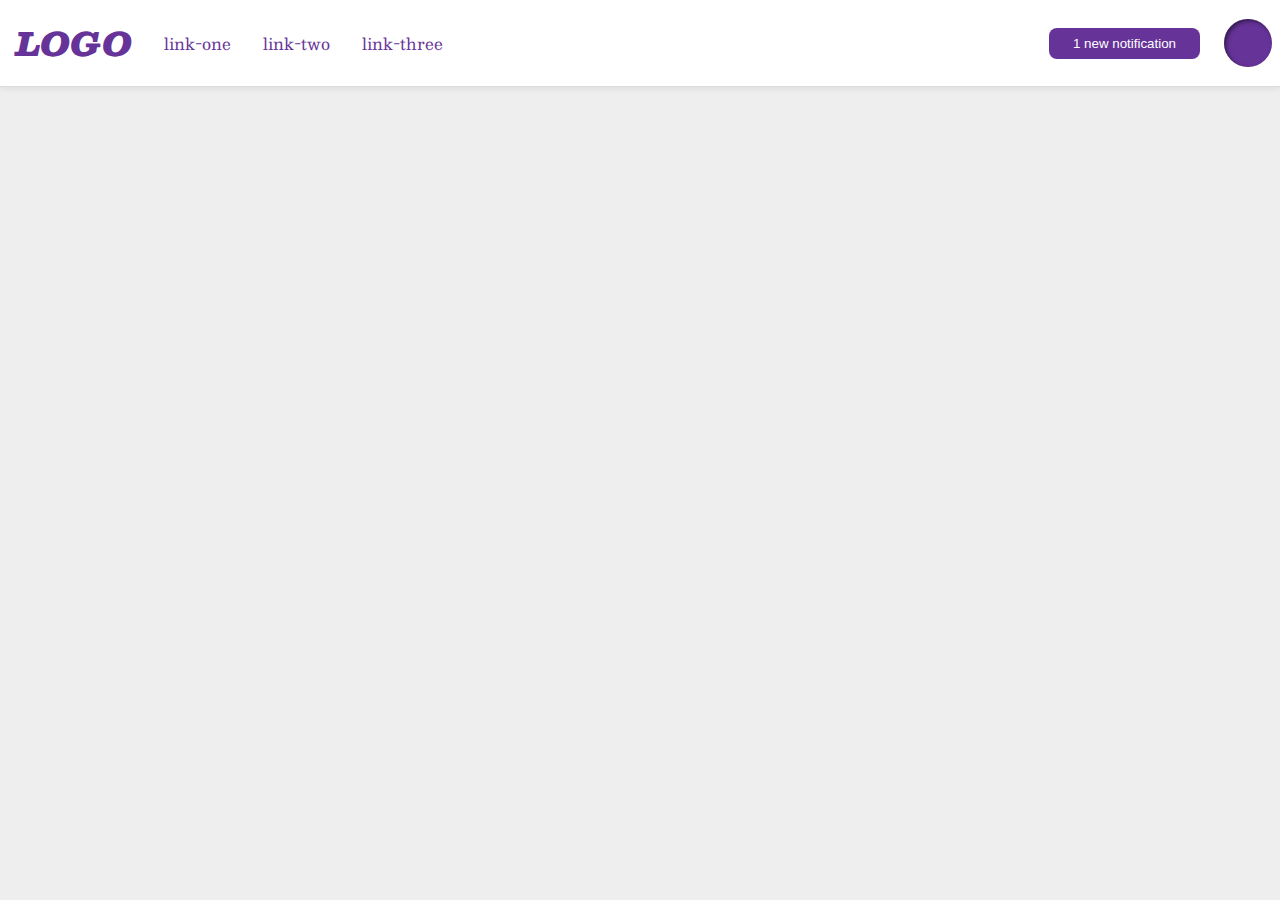
<file: flex/03-flex-header-2/index.html>
<!DOCTYPE html>
<html lang="en">
  <head>
    <meta charset="UTF-8">
    <meta http-equiv="X-UA-Compatible" content="IE=edge">
    <meta name="viewport" content="width=device-width, initial-scale=1.0">
    <title>Flex Header 2</title>
    <link rel="stylesheet" href="style.css">
  </head>
  <body>
    <div class="header">
      <div class="left">
      <div class="logo">
        LOGO
      </div>
      <ul class="links">
        <li><a href="https://google.com">link-one</a></li>
        <li><a href="https://google.com">link-two</a></li>
        <li><a href="https://google.com">link-three</a></li>
      </ul>
      </div>
      <div class="right">
      <button class="notifications">
        1 new notification
      </button>
      <div class="profile-image"></div>
    </div>
    </div>
  </body>
</html>
</file>
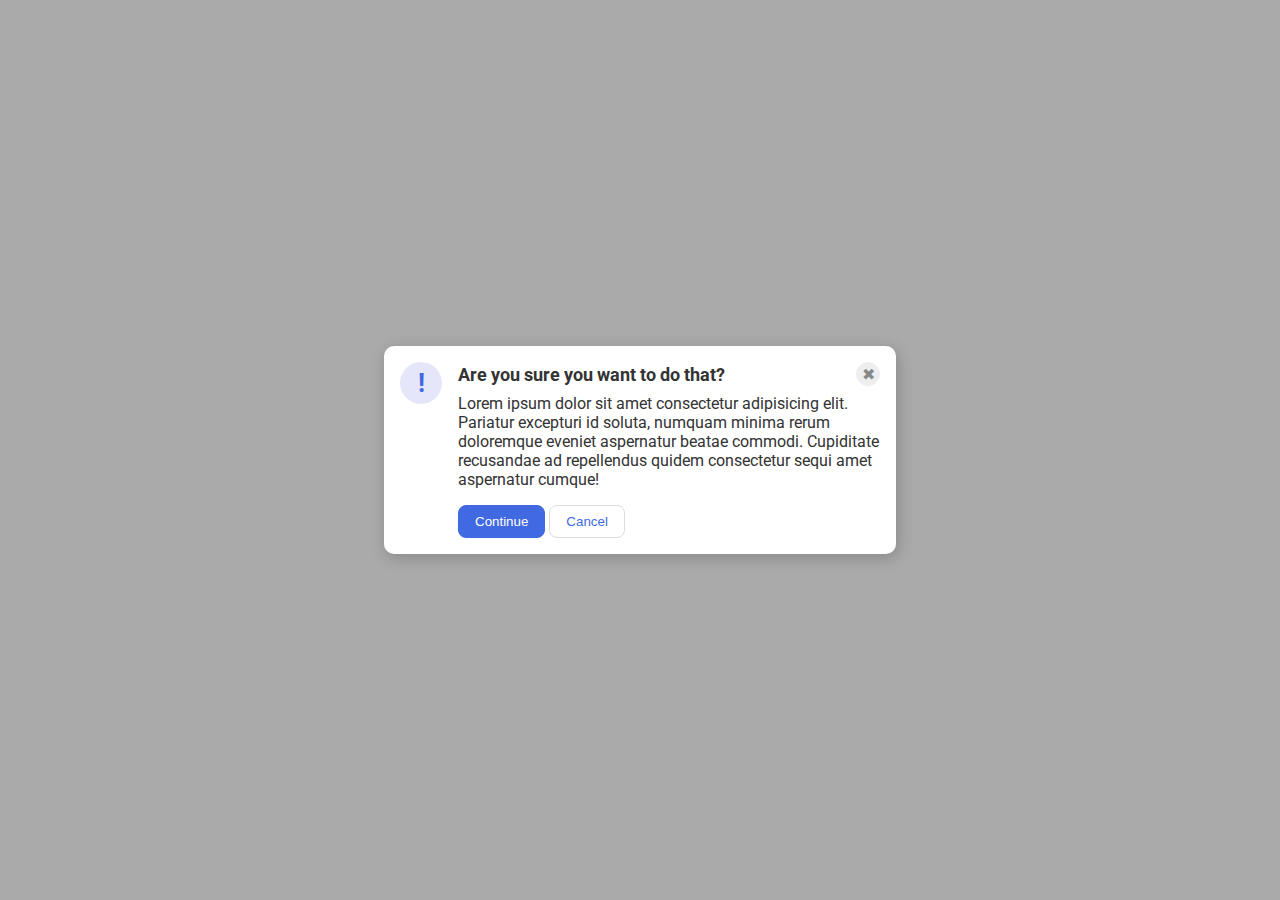
<file: flex/05-flex-modal/index.html>
<!DOCTYPE html>
<html lang="en">
  <head>
    <meta charset="UTF-8">
    <meta http-equiv="X-UA-Compatible" content="IE=edge">
    <meta name="viewport" content="width=device-width, initial-scale=1.0">
    <link rel="stylesheet" href="style.css">
    <title>Modal</title>
  </head>
  <body>
    <div class="modal">
      <div class="icon">!</div>
        <div class="content">
      <div class="header">Are you sure you want to do that?
      <button class="close-button">✖</button></div>
      <div class="text">Lorem ipsum dolor sit amet consectetur adipisicing elit. Pariatur excepturi id soluta, numquam minima rerum doloremque eveniet aspernatur beatae commodi. Cupiditate recusandae ad repellendus quidem consectetur sequi amet aspernatur cumque!</div>
      <button class="continue">Continue</button>
      <button class="cancel">Cancel</button>
        </div>
    </div>
  </body>
</html>
</file>
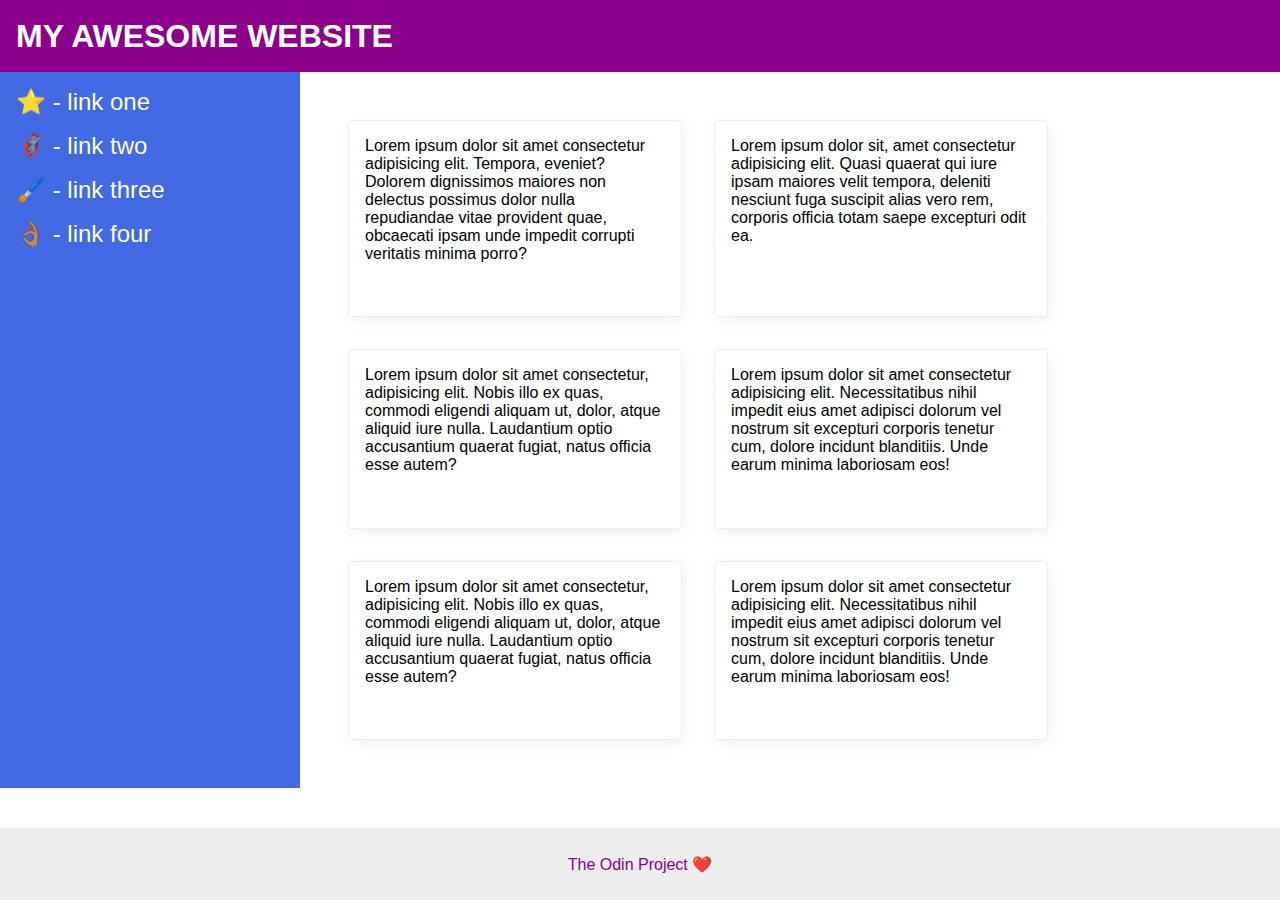
<file: flex/07-flex-layout-2/index.html>
<!DOCTYPE html>
<html lang="en">
  <head>
    <meta charset="UTF-8">
    <meta http-equiv="X-UA-Compatible" content="IE=edge">
    <meta name="viewport" content="width=device-width, initial-scale=1.0">
    <title>The Holy Grail</title>
    <link rel="stylesheet" href="style.css">
  </head>
  <body>
    <div class="header">
      MY AWESOME WEBSITE
    </div>
    <div class="body">
    <div class="sidebar">
      <ul>
        <li><a href="#">⭐ - link one</a></li>
        <li><a href="#">🦸🏽‍♂️ - link two</a></li>
        <li><a href="#">🖌️ - link three</a></li>
        <li><a href="#">👌🏽 - link four</a></li>
      </ul>
    </div>
    <div class="main">
    <div class="card">Lorem ipsum dolor sit amet consectetur adipisicing elit. Tempora, eveniet? Dolorem dignissimos maiores non delectus possimus dolor nulla repudiandae vitae provident quae, obcaecati ipsam unde impedit corrupti veritatis minima porro?</div>
    <div class="card">Lorem ipsum dolor sit, amet consectetur adipisicing elit. Quasi quaerat qui iure ipsam maiores velit tempora, deleniti nesciunt fuga suscipit alias vero rem, corporis officia totam saepe excepturi odit ea.</div>
    <div class="card">Lorem ipsum dolor sit amet consectetur, adipisicing elit. Nobis illo ex quas, commodi eligendi aliquam ut, dolor, atque aliquid iure nulla. Laudantium optio accusantium quaerat fugiat, natus officia esse autem?</div>
    <div class="card">Lorem ipsum dolor sit amet consectetur adipisicing elit. Necessitatibus nihil impedit eius amet adipisci dolorum vel nostrum sit excepturi corporis tenetur cum, dolore incidunt blanditiis. Unde earum minima laboriosam eos!</div>
    <div class="card">Lorem ipsum dolor sit amet consectetur, adipisicing elit. Nobis illo ex quas, commodi eligendi aliquam ut, dolor, atque aliquid iure nulla. Laudantium optio accusantium quaerat fugiat, natus officia esse autem?</div>
    <div class="card">Lorem ipsum dolor sit amet consectetur adipisicing elit. Necessitatibus nihil impedit eius amet adipisci dolorum vel nostrum sit excepturi corporis tenetur cum, dolore incidunt blanditiis. Unde earum minima laboriosam eos!</div>
    </div>
    </div>
    <div class="footer">
      The Odin Project ❤️
    </div>
  </body>
</html>
</file>
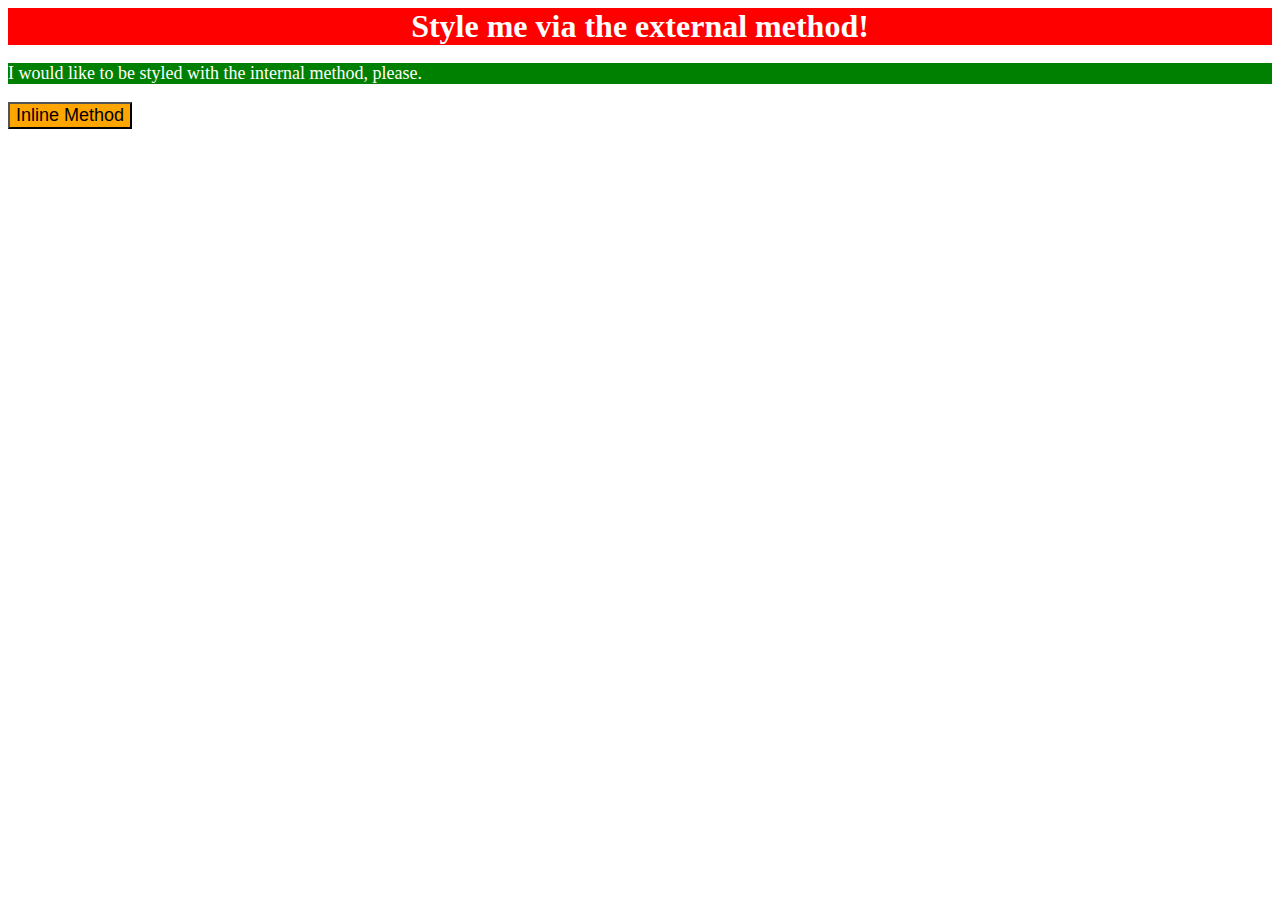
<file: foundations/01-css-methods/index.html>
<!DOCTYPE html>
<html lang="en">
  <head>
    <meta charset="UTF-8">
    <meta http-equiv="X-UA-Compatible" content="IE=edge">
    <meta name="viewport" content="width=device-width, initial-scale=1.0">
    <title>Methods for Adding CSS</title>
    <link rel="stylesheet" href="style.css">
    <style>
      p{
        background-color: green;
        color: white;
        font-size: 18px;
      }
    </style>
  </head>
  <body>
    <div>Style me via the external method!</div>
    <p>I would like to be styled with the internal method, please.</p>
    <button style="background-color: orange; font-size: 18px;">Inline Method</button>
  </body>
</html>
</file>
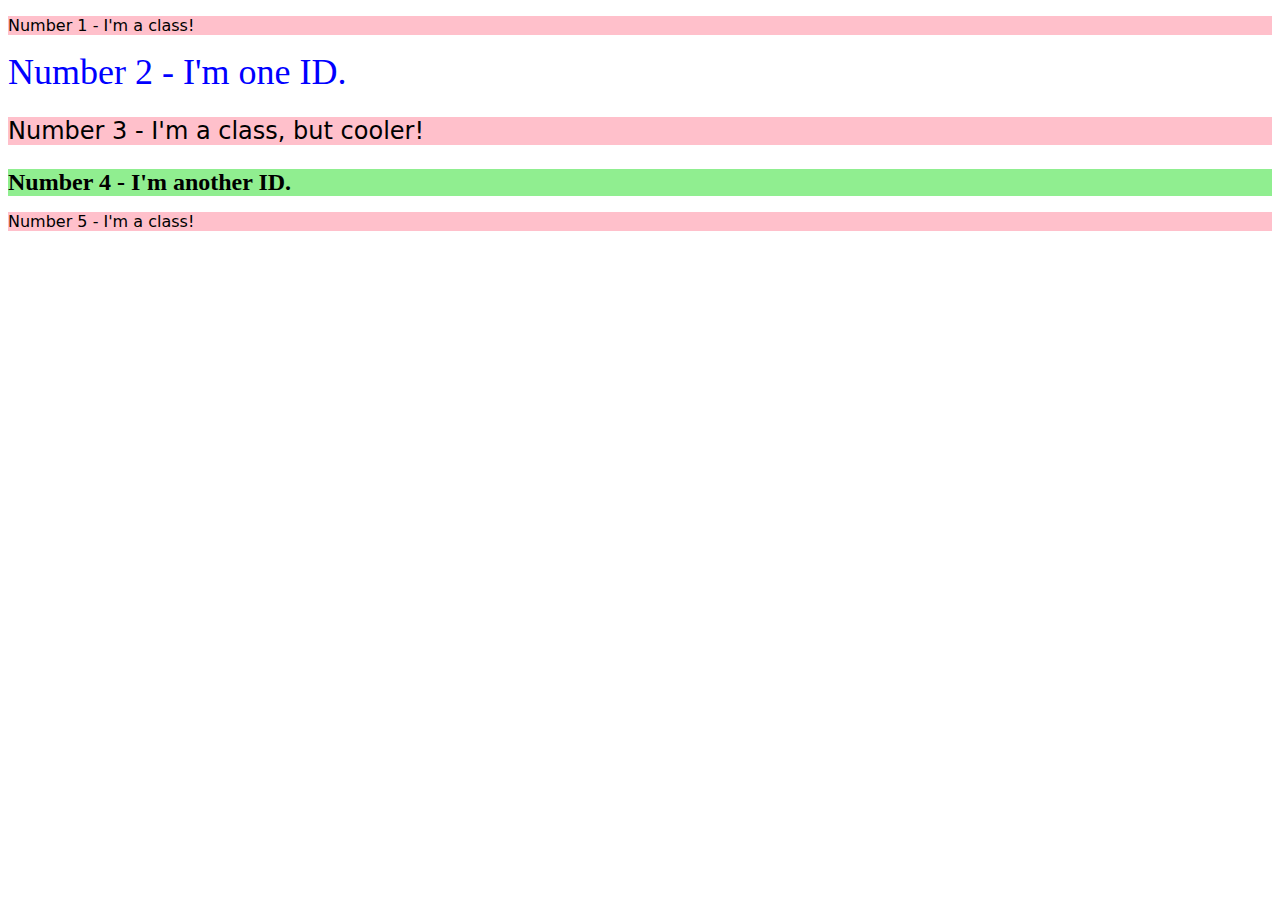
<file: foundations/02-class-id-selectors/index.html>
<!DOCTYPE html>
<html lang="en">
  <head>
    <meta charset="UTF-8">
    <meta http-equiv="X-UA-Compatible" content="IE=edge">
    <meta name="viewport" content="width=device-width, initial-scale=1.0">
    <title>Class and ID Selectors</title>
    <link rel="stylesheet" href="style.css">
  </head>
  <body>
    <p class="odd">Number 1 - I'm a class!</p>
    <div id="no2">Number 2 - I'm one ID.</div>
    <p class="odd cooler">Number 3 - I'm a class, but cooler!</p>
    <div id="no4">Number 4 - I'm another ID.</div>
    <p class="odd">Number 5 - I'm a class!</p>
  </body>
</html>
</file>
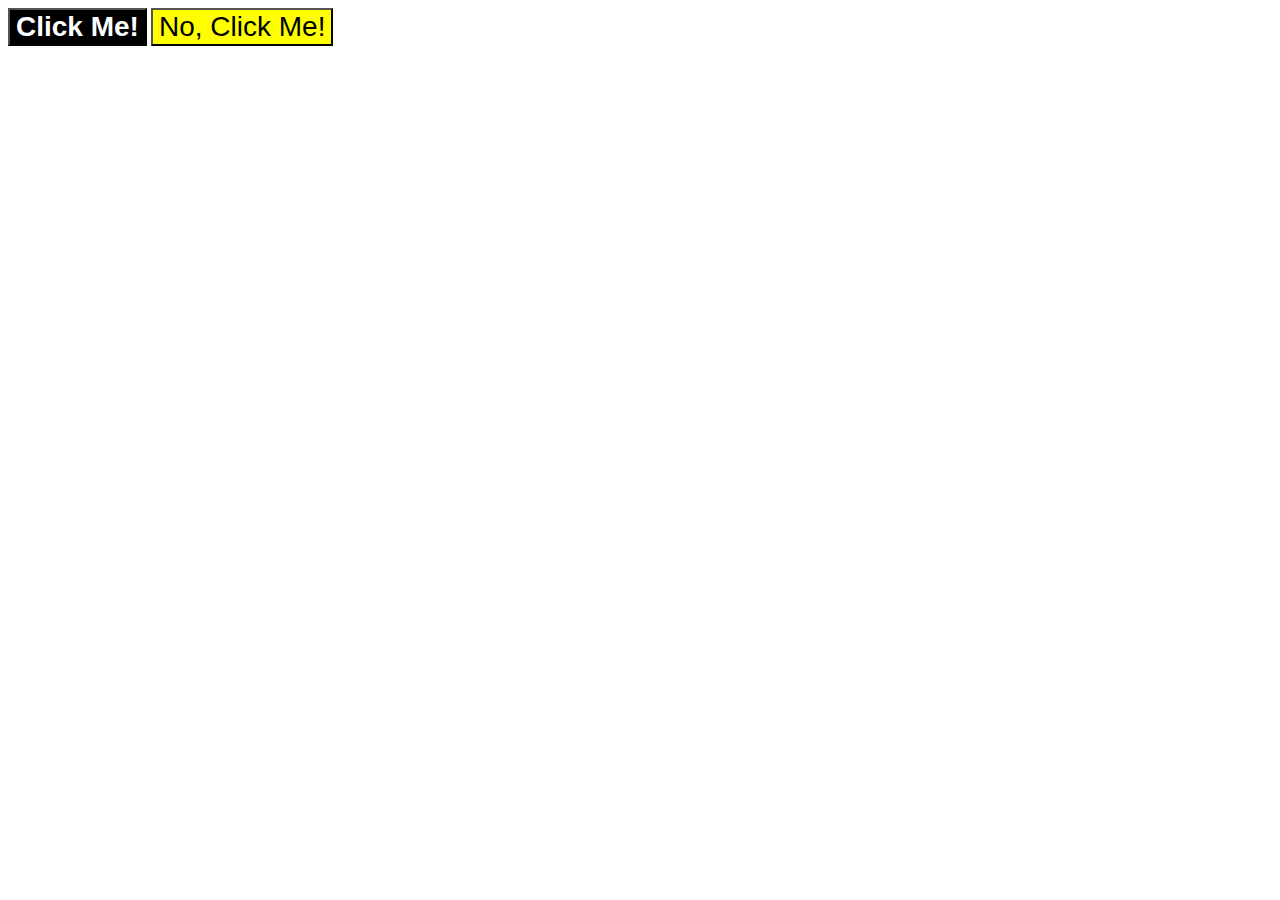
<file: foundations/03-grouping-selectors/index.html>
<!DOCTYPE html>
<html lang="en">
  <head>
    <meta charset="UTF-8">
    <meta http-equiv="X-UA-Compatible" content="IE=edge">
    <meta name="viewport" content="width=device-width, initial-scale=1.0">
    <title>Grouping Selectors</title>
    <link rel="stylesheet" href="style.css">
  </head>
  <body>
    <button class="frst">Click Me!</button>
    <button class="sec">No, Click Me!</button>
  </body>
</html>
</file>
<file: flex/03-flex-header-2/style.css>
/* this is some magical font-importing.  
you'll learn about it later. */
@import url('https://fonts.googleapis.com/css2?family=Besley:ital,wght@0,400;1,900&display=swap');

body {
  margin: 0;
  background: #eee;
  font-family: Besley, serif;
}

.header {
  background: white;
  border-bottom: 1px solid #ddd;
  box-shadow: 0 0 8px rgba(0,0,0,.1);
  display: flex;
  justify-content: space-between;
  padding: 8px;
}

.profile-image {
  background: rebeccapurple;
  box-shadow: inset 2px 2px 4px rgba(0,0,0,.5);
  border-radius: 50%;
  width: 48px;
  height: 48px;
}

.logo {
  color: rebeccapurple;
  font-size: 32px;
  font-weight: 900;
  font-style: italic;
  margin: 8px;
  justify-content: right;
}

button {
  border: none;
  border-radius: 8px;
  background: rebeccapurple;
  color: white;
  padding: 8px 24px;
  margin: 8px;
}

a {
  /* this removes the line under our links */
  text-decoration: none;
  color: rebeccapurple;
  margin: 8px;
}

ul {
  list-style-type: none;
  display: flex;
  margin: 0;
  padding: 0;
  gap: 16px;
}
.left, .right{
  display: flex;
  align-items: center;
  gap: 16px;
}
</file>
<file: flex/05-flex-modal/style.css>
@import url('https://fonts.googleapis.com/css2?family=Roboto:wght@400;700&display=swap');

html, body {
  height: 100%;
}

body {
  font-family: Roboto, sans-serif;
  margin: 0;
  background: #aaa;
  color: #333;
  /* I'll give you this one for free lol */
  display: flex;
  align-items: center;
  justify-content: center;
}

.modal {
  background: white;
  width: 480px;
  display: flex;
  border-radius: 10px;
  box-shadow: 2px 4px 16px rgba(0,0,0,.2);
  padding: 16px;
  gap:16px;
}

.header{
  display: flex;
  font-weight: bold;
  font-size: large;
  align-items: center;
  justify-content: space-between;
  margin-bottom: 8px;
}

.icon {
  color: royalblue;
  font-size: 26px;
  font-weight: 700;
  background: lavender;
  width: 42px;
  height: 42px;
  border-radius: 50%;
  display: flex;
  align-items: center;
  justify-content: center;
  flex-shrink: 0;
}

.close-button {
  background: #eee;
  border-radius: 50%;
  color: #888;
  font-weight: 400;
  font-size: 16px;
  height: 24px;
  width: 24px;
  display: flex;
  align-items: center;
  justify-content: center;
  border: 1px solid #eee;
  padding: 0;
}

button {
  cursor: pointer;
  padding: 8px 16px;
  border-radius: 8px;
}

button.continue {
  background: royalblue;
  border: 1px solid royalblue;
  color: white;
}

button.cancel {
  background: white;
  border: 1px solid #ddd;
  color: royalblue;
}
.text{
  margin-bottom: 16px;
}
</file>
<file: flex/07-flex-layout-2/style.css>
body {
  font-family: -apple-system, BlinkMacSystemFont, 'Segoe UI', Roboto, Oxygen, Ubuntu, Cantarell, 'Open Sans', 'Helvetica Neue', sans-serif;
  margin: 0;
  min-height: 100vh;
  display: flex;
  flex-direction: column;
}

.header {
  height: 72px;
  background: darkmagenta;
  color: white;
  font-size: 32px;
  font-weight: 900;
  display: flex;
  align-items: center;
  padding: 0 16px;
}
.body{
  flex: 1;
  display: flex;
}

.footer {
  height: 72px;
  background: #eee;
  color: darkmagenta;
  margin-top: 40px;
  display: flex;
  align-items: center;
  justify-content: center;
}

.sidebar {
  width: 300px;
  background: royalblue;
  box-sizing: border-box;
  display: flex;
  flex-shrink: 0;
  padding: 16px;
}

.card {
  border: 1px solid #eee;
  box-shadow: 2px 4px 16px rgba(0,0,0,.06);
  border-radius: 4px;
  padding: 16px;
  width: 300px;
}
.main{
  display: flex;
  flex-wrap: wrap;
  padding: 48px;
  gap: 32px;
}
ul{
  list-style-type: none;
  margin: 0;
  padding: 0;
}
li{
  margin-bottom: 16px;
}
a{
  color: white;
  text-decoration: none;
  font-size: 24px;
}
</file>
<file: foundations/01-css-methods/style.css>
div{
    background-color: red;
    color: white;
    font-size: 32px;
    text-align: center;
    font-weight: bold;
}
</file>
<file: foundations/02-class-id-selectors/style.css>
.odd{
    background-color:pink;
    font-family: Verdana, "DejaVu Sans", sans-serif;
}
#no2{
    color: blue;
    font-size: 36px;
}
.cooler{
    font-size:24px;
}
#no4{
    background-color: lightgreen;
    font-size: 24px;
    font-weight: bold;
}
</file>
<file: foundations/03-grouping-selectors/style.css>
.frst{
    background-color: black;
    color: white;
    font-weight: bold;
}
.sec{
    background-color: yellow;
}
.frst, .sec{
    font-size: 28px;
    font-family: Helvetica, "Times New Roman", sans-serif;
}
</file>
